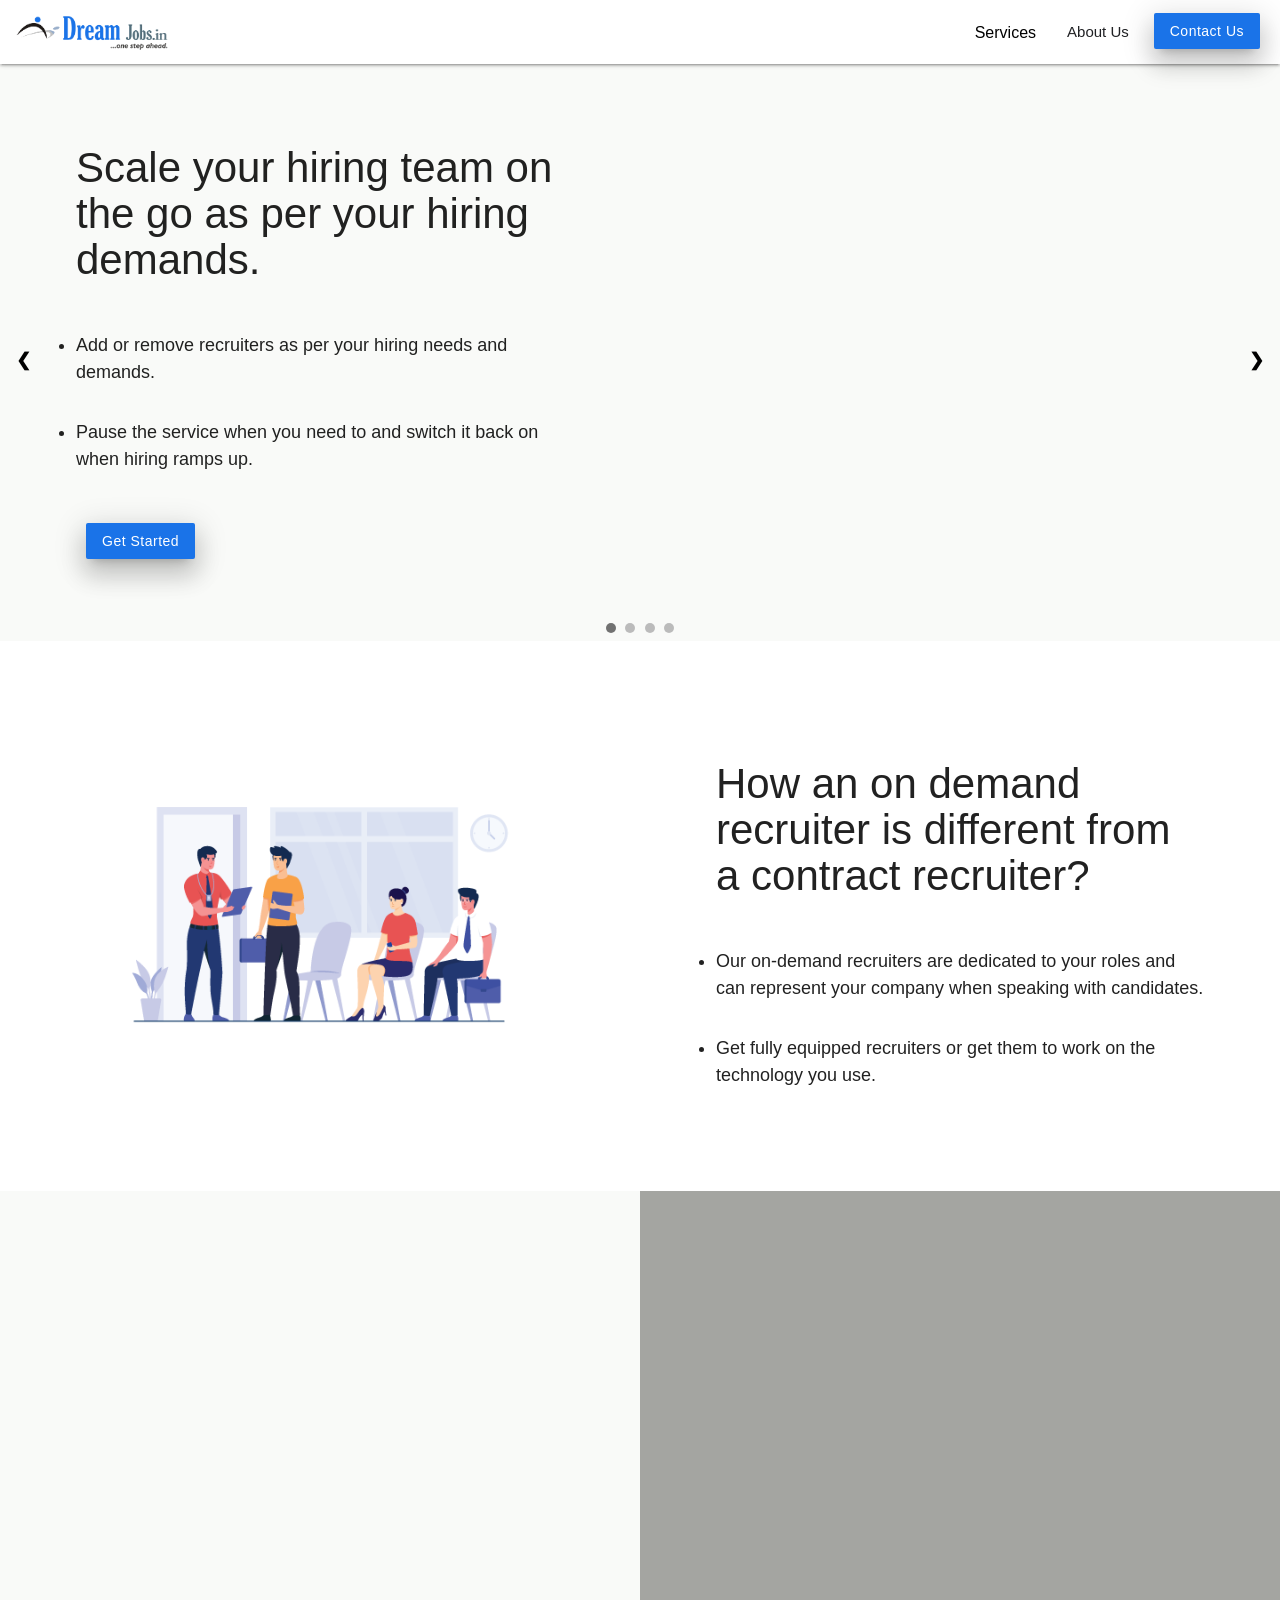
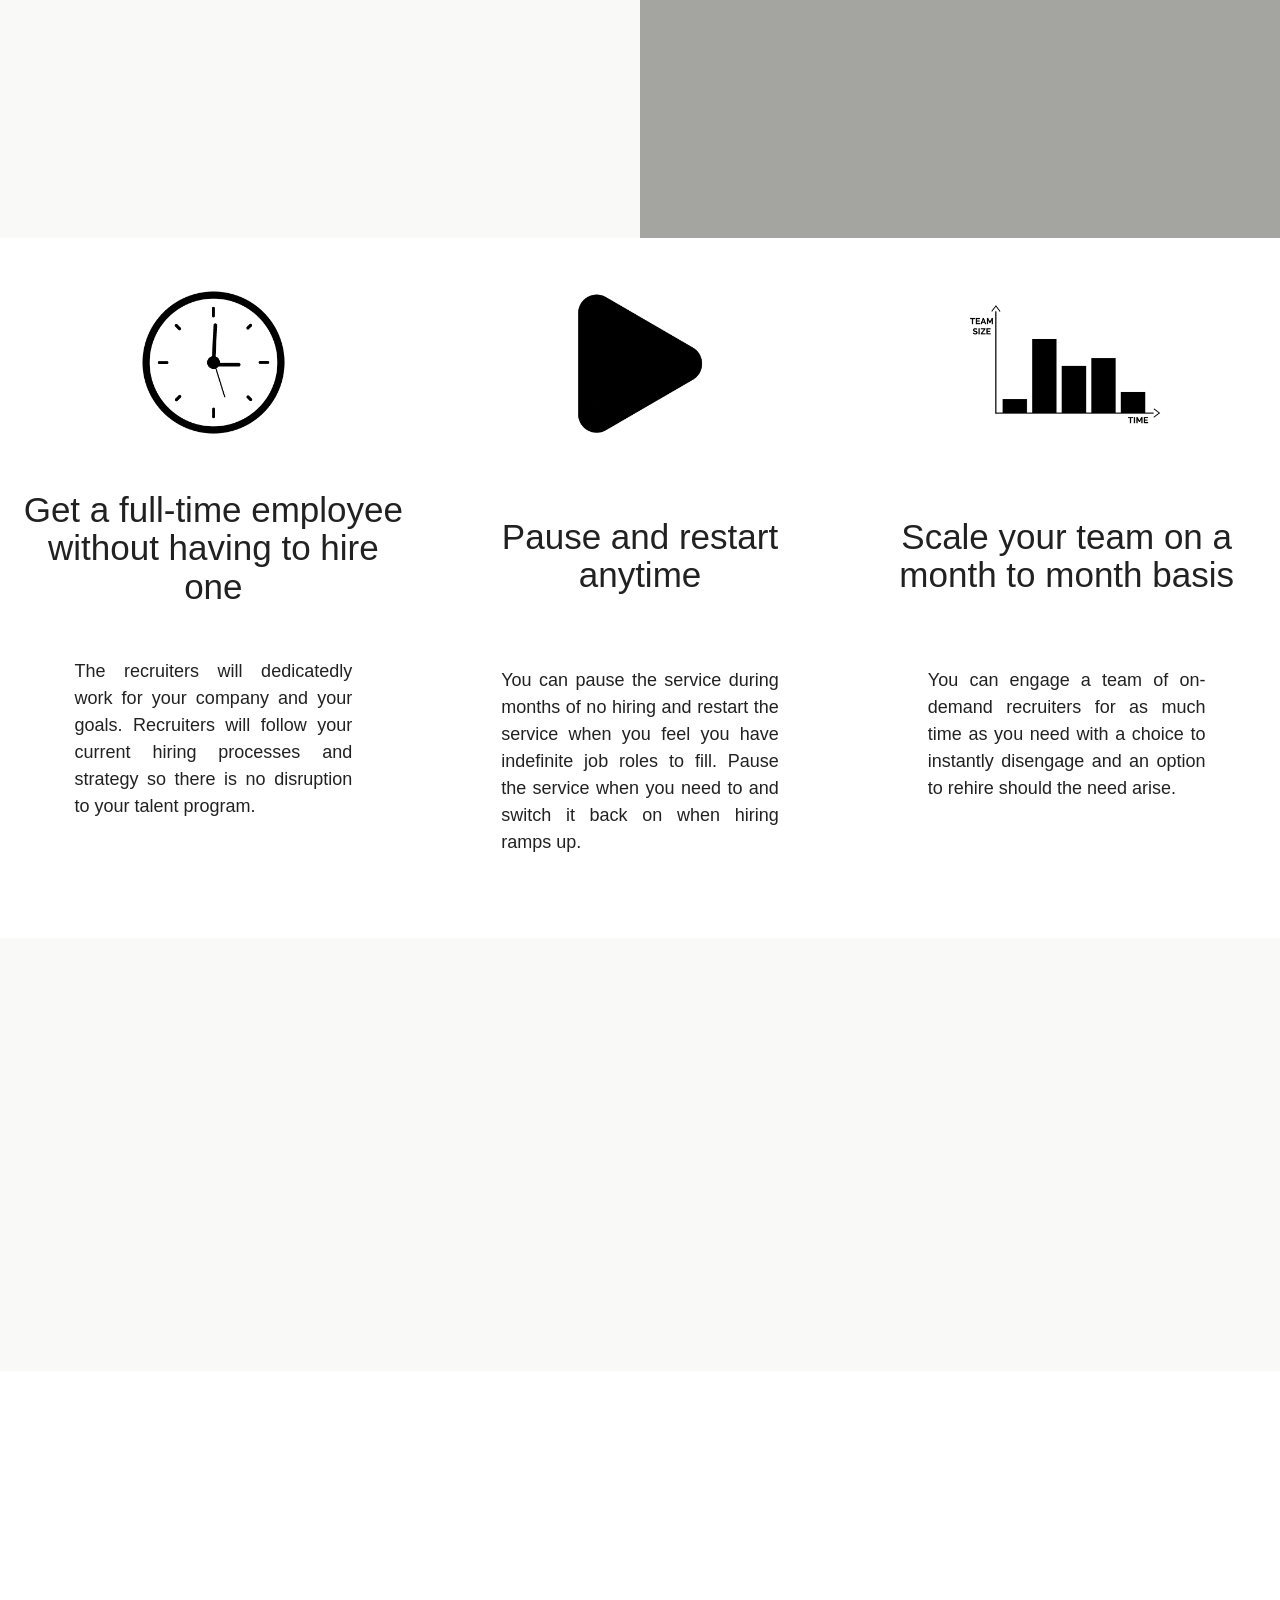
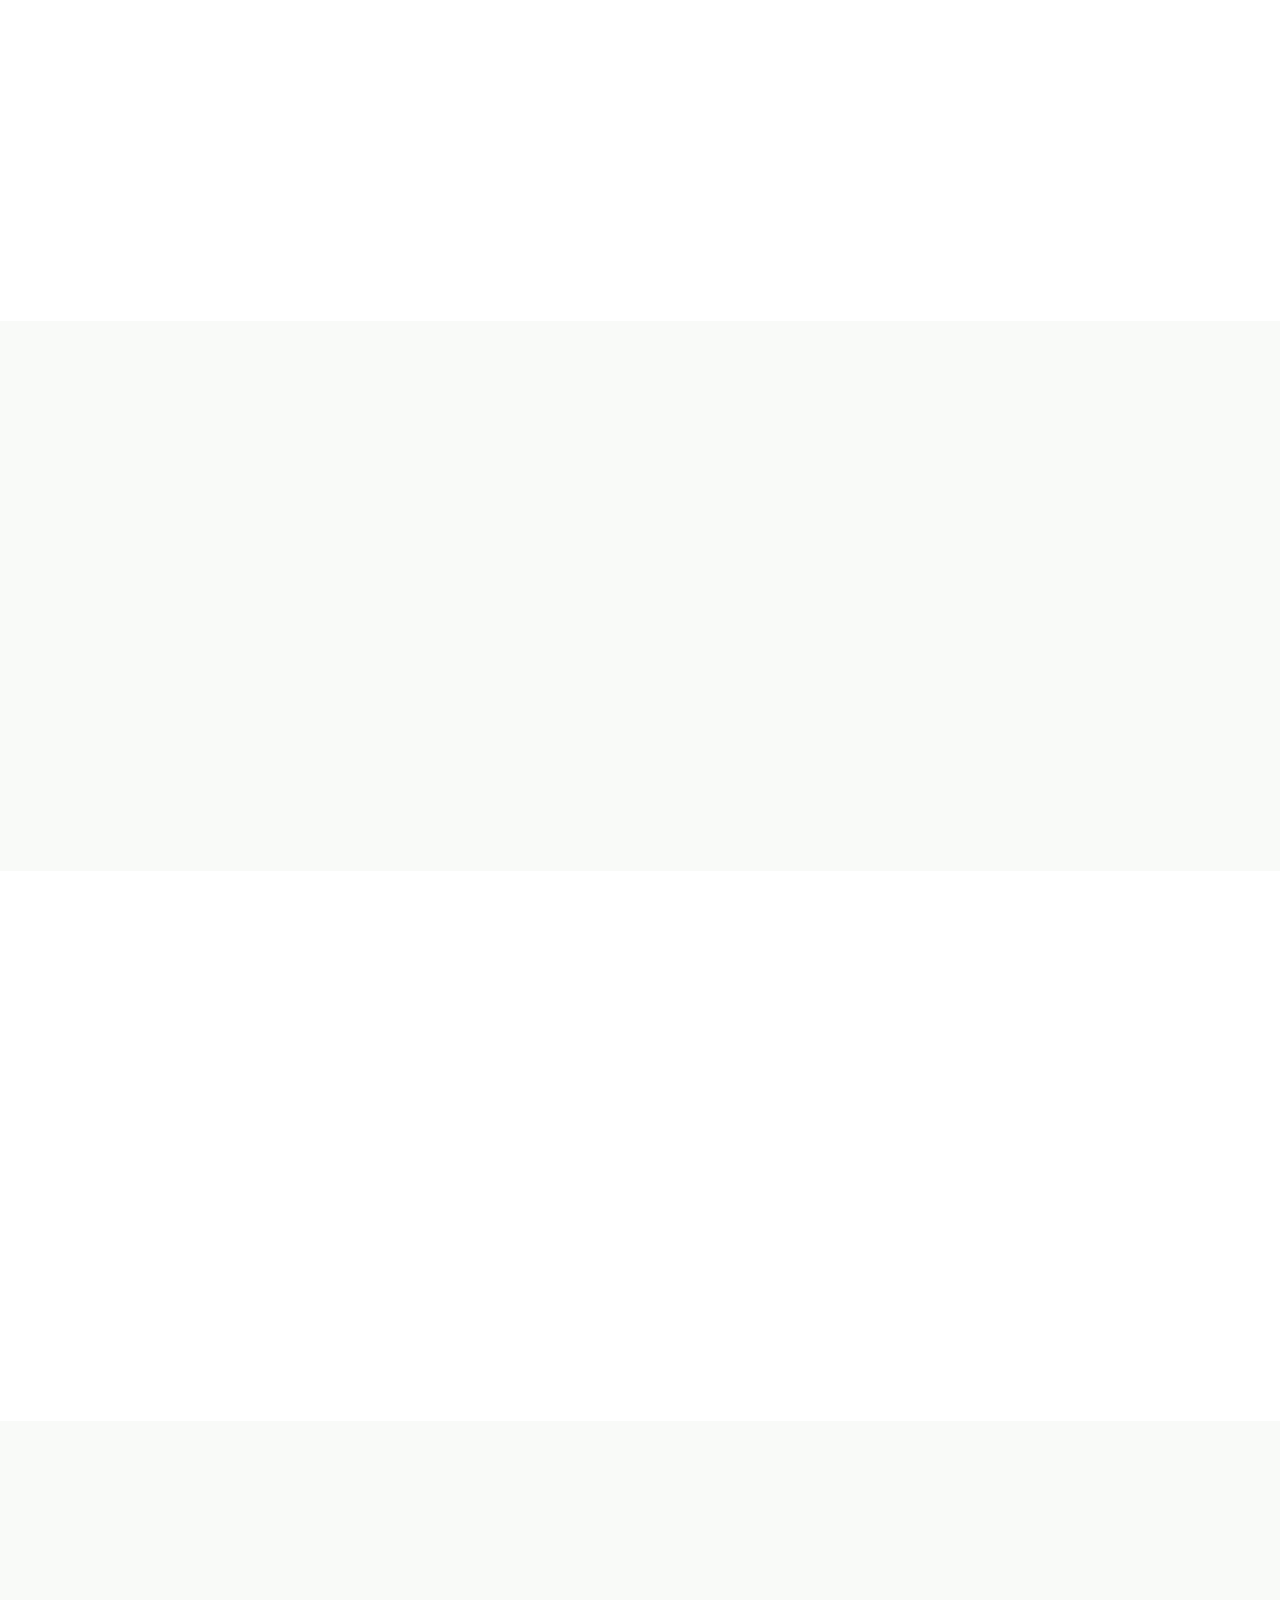
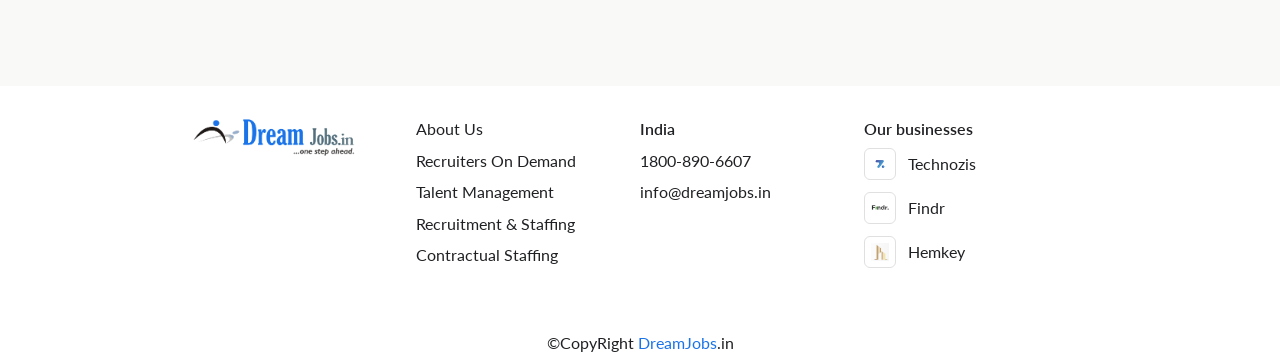
<file: index.html>
<!doctype html>
<html lang="en">
<head>
  <!--Let browser know website is optimized for mobile-->
  <meta name="viewport" content="width=device-width, initial-scale=1.0"/>	
  <meta charset="UTF-8">
  <link rel="shortcut icon" type="image/png" href="./images/dream_jobs_favicon.png">  
  <link rel="stylesheet" href="./css/materialize.min.css">
  <!-- <link rel="stylesheet" href="./css/main.css"> -->
  <!-- Compiled and minified JavaScript -->
  <script src="./js/materialize.min.js"></script>

  <link href="https://fonts.googleapis.com/icon?family=Material+Icons" rel="stylesheet">
  <link href="https://fonts.googleapis.com/css2?family=Lato&family=Noto+Sans+JP&family=Open+Sans&display=swap" rel="stylesheet">
 
  <script type="text/javascript" src="./js/typewriter.js"></script>
  <script type="text/javascript" src="./js/particles.min.js"></script>
  <script type="text/javascript" src="./js/jquery.min.js"></script>
  <link rel="stylesheet" href="./css/aos.css">
  <script src="./js/aos.js"></script>


           
  <title>DreamJobs.in</title>
</head>

<body>
<header> 
		  <nav class="header-fixed">
		    <div class="nav-wrapper white">
		      <a href="index.html" class="brand-logo-label">
<!--             <i class="material-icons" style="font-size: 40px;">how_to_reg</i>
            <span style="color: #1a73e8;">right</span>hyre -->
            <img src="./images/dream_jobs_logo.png" style="height: 40px;" alt="dream jobs.in brand logo">
          </a>
		      
          <a href="#" data-target="mobile-demo" class="sidenav-trigger">
		        <i class="material-icons" style="color:black;">menu</i>
          </a>
		      
          <div class="right" style="display: -webkit-inline-box!important;">
			      <ul class="hide-on-med-and-down">
                <div class="dropdown">
                  <button class="dropbtn" onmouseover="enableDropdown()">Services
                  </button>
                  <div class="dropdownContent" id="menu_drop_down">
                    <div class="menu menu--adsila">
                      <a class="menu__item" onclick="currentSlide(1)">
                        <span class="menu__item-name">Recruiters On Demand</span>
                        <span class="menu__item-label">Scale your hiring team on the go as per your hiring demands.</span>
                      </a>
                      <a class="menu__item" onclick="currentSlide(2)">
                        <span class="menu__item-name">Talent Management</span>
                        <span class="menu__item-label">Hire, manage, develop, and retain talented employees.</span>
                      </a>
                      <a class="menu__item" onclick="currentSlide(3)">
                        <span class="menu__item-name">Recruitment & Staffing</span>
                        <span class="menu__item-label">We find and hire the best talent for you.</span>
                      </a>
                      <a class="menu__item" onclick="currentSlide(4)">
                        <span class="menu__item-name">Contractual Staffing</span>
                        <span class="menu__item-label">Outsource the job or the whole project to our team.</span>
                      </a>
                    </div>
                  </div>
                </div> 
				        <li><a href="about-us.html" class="header-label">About Us</a></li>
			      </ul>
            <a class="btn waves-effect waves-light z-depth-4 white-text modal-trigger" style="background: #1a73e8!important; margin:5px 20px 10px 10px; text-transform: unset;" href="#contactmodal">Contact Us</a>
		  	  </div>
		    </div>
		  </nav>
		  <div class="sidenav" id="mobile-demo">
        <a href="index.html" class="brand-logo-label" style="margin-left: 1.5em; margin-top:20px;"><img src="./images/dream_jobs_logo.png" style="height: 40px;" alt="dream jobs.in brand logo">
			  <ul>
          <li style="right: 0; text-align: right; position: absolute; margin-top: -150px;"><a id="close-side-nav" class="sidenav-close">X</a></li>
			    <li>
            <a onclick="loadSection(1)">Recruiters On Demand
            </a>
          </li>
          <li>
            <a onclick="loadSection(2)">Talent Management Services
            </a>
          </li>
          <li>
            <a onclick="loadSection(3)">Recruitment & Staffing
            </a>
          </li>
          <li>
            <a onclick="loadSection(4)">Contractual Staffing
            </a>
          </li>
          <li>
            <a href="about-us.html">About Us
            </a>
          </li>
			  </ul>
      </div>
</header>      
<main>

<div class="content" style="padding-top:64px;">
  <div id="contactmodal" class="modal">
    <div class="modal-content center">
      <h5>Contact <span style="color: #1a73e8;">Dream</span><span style="color: #546e7a;">Jobs.in</span> at </h5>
      
      <h6>India</h6>
      <a href="tel:+9118008906607">1800-890-6607</a><br>
      <a href="mailto:info@dreamjobs.in">info@dreamjobs.in</a>
    </div>
    <div class="modal-footer">
      <a href="#!" class="modal-close waves-effect waves-green btn-flat">Close</a>
    </div>
  </div>
  <section class="wrapper on-demand-recruiter slideshow-container" data-section-name="on-demand-recruiter" style="background-color: #f9faf8;">
    <div class="slideshow-container">
      <div class="mySlides fade">
        <div class="flex center">
          <div class="col-50 col-50padding text-left">
            <div class="col-50text" data-aos="fade-up">
              <h2 id="headerContent" >Scale your hiring team on the go as per your hiring demands.</h2>
              <ul>
                <br>
                <li style="list-style-type: disc;">Add or remove recruiters as per your hiring needs and demands.</li>
                <br>
                <li style="list-style-type: disc;">Pause the service when you need to and switch it back on when hiring ramps up.</li>
              </ul>
              <br>
              <a class="btn waves-effect waves-light z-depth-4 white-text" style="background: #1a73e8!important; margin:5px 20px 10px 10px; text-transform: unset;" href="#">Get Started</a>                    
            </div>
          </div>
          <div class="col-50 image-right">
            <iframe width="90%" height="400" src="https://www.youtube.com/embed/LLxQobNR83E" frameborder="0" allow="accelerometer; autoplay; clipboard-write; encrypted-media; gyroscope; picture-in-picture" allowfullscreen></iframe>
          </div>
        </div>
      </div>
      
      <div class="mySlides fade">
        <div class="flex center">
          <div class="col-50 col-50padding text-left">
            <div class="col-50text" data-aos="fade-up">
              <h2 id="headerContent" >Talent Management strategies to propel business growth.</h2>
              <ul>
                <br>
                <li style="list-style-type: disc;">Reimagine your talent strategy- From hire to retire with our proven capabilities.</li>
                <br>
                <li style="list-style-type: disc;">We are not just a payroll company- Get tailored solutions and support for all your HR needs.</li>
              </ul>
              <br>
              <a class="btn waves-effect waves-light z-depth-4 white-text" style="background: #1a73e8!important; margin:5px 20px 10px 10px; text-transform: unset;" href="#">Get Started</a>                    
            </div>
          </div>
          <div class="col-50 image-right">
            <img data-aos="fade-up" style="height: auto; margin-left: auto;margin-right:auto;width: 100%;" src="./images/talent-management-top.png">
          </div>
        </div>
      </div>

      <div class="mySlides fade">
        <div class="flex center">
          <div class="col-50 col-50padding text-left">
            <div class="col-50text" data-aos="fade-up">
              <h2 id="headerContent" >We hire for any role, any skill at any time on your behalf.</h2>
              <ul>
                <br>
                <li style="list-style-type: disc;">Solve the hiring woes once and for all, across all job ranks, industries, roles and geographies.</li>
                <br>
                <li style="list-style-type: disc;">Comprehensive solutions to cover all the workforce needs of your business.</li>
              </ul>
              <br>
              <a class="btn waves-effect waves-light z-depth-4 white-text" style="background: #1a73e8!important; margin:5px 20px 10px 10px; text-transform: unset;" href="#">Get Started</a>                    
            </div>
          </div>
          <div class="col-50 image-right">
            <img data-aos="fade-up" style="height: auto; margin-left: auto;margin-right:auto;width: 75%;" src="./images/staffing.gif">
          </div>
        </div>
      </div>

      <div class="mySlides fade">
        <div class="flex center">
          <div class="col-50 col-50padding text-left">
            <div class="col-50text" data-aos="fade-up">
              <h2 id="headerContent" >On the go hiring as in when demand grows.</h2>
              <ul>
                <br>
                <li style="list-style-type: disc;">A one-stop solution to fill in the business growing demands– growing quickly, under-resourced, or has an urgent vacancy that needs to be filled.</li>
                <br>
                <li style="list-style-type: disc;">Hire a contractual workforce to fill in your business seasonal or part time demands.</li>
              </ul>
              <br>
              <a class="btn waves-effect waves-light z-depth-4 white-text" style="background: #1a73e8!important; margin:5px 20px 10px 10px; text-transform: unset;" href="#">Get Started</a>                    
            </div>
          </div>
          <div class="col-50 image-right">
            <!--       <img src="https://onepercentresume.com/wp-content/uploads/2020/08/resumedesign1.png"> -->
            <img data-aos="fade-up" style="height: auto; margin-left: auto;margin-right:auto;width: 100%;" src="./images/contractual_staff.png">
          </div>
        </div>
      </div>

      <a class="prev" onclick="plusSlides(-1)">&#10094;</a>
      <a class="next" onclick="plusSlides(1)">&#10095;</a>

      
      <div style="text-align:center">
        <span class="dot" onclick="currentSlide(1)"></span> 
        <span class="dot" onclick="currentSlide(2)"></span> 
        <span class="dot" onclick="currentSlide(3)"></span>
        <span class="dot" onclick="currentSlide(4)"></span> 
      </div>
    
    </div>
  </section>

  <div class="slidesContent">
    
    <section class="wrapper what-is-on-demand-recruiter" data-section-name="what-is-on-demand-recruiter">
      <div class="flex center">
        <div class="col-50 image-left">
          <img data-aos="fade-up" 
          style="height: auto; margin-left: auto; margin-right: auto;width: 100%;" 
          src="./images/on-demand-vs-contract-recruiter.png">
        </div>
        <div class="col-50 col-50padding text-right">
          <div class="col-50text" data-aos="fade-up">
            <h2 id="headerContent" >How an on demand recruiter is different from a contract recruiter?</h2>
            <ul>
              <br>
              <li style="list-style-type: disc;">Our on-demand recruiters are dedicated to your roles and can represent your company when speaking with candidates.</li>
              <br>
              <li style="list-style-type: disc;">Get fully equipped recruiters or get them to work on the technology you use.</li>
            </ul>                
          </div>
        </div>
      </div>
    </section>

    <section class="wrapper on-demand-recruiter-features" data-section-name="what-is-on-demand-recruiter" style="background-color: #f9faf8;">
      <div class="flex-2">
        <div class="col-50" style="order:1;" data-aos="fade-up">
            <img src="./images/candidate-sourcing-and-engagement.png" style="height: auto; margin-left: auto;margin-right: auto;width: 100%;">
            <h2 id="headerContent" >Candidate Sourcing & Engagement</h2>
            <div>
              <div class="chip">&#10003; Placing job on job portals</div>
              <div class="chip">&#10003; Candidate sourcing</div>
              <div class="chip">&#10003; Initial candidate connect</div>
              <div class="chip">&#10003; Candidate experience management</div>
              <div class="chip">&#10003; Interview coordination</div>
            </div>
            <br><br>
        </div>
        <div class="col-50" style="order:2; background-color: #a4a5a1;">
          <div data-aos="fade-up">
              <img src="./images/assessment-selection.png" style="height: auto; margin-left: auto;margin-right:auto;width: 100%;">
              <h3 id="headerContent" >Assessment & Selection</h3><br>
              <div>
                  <div class="chip">&#10003; Shortlist quality candidates</div>
                  <div class="chip">&#10003; In-depth screening over phone calls</div>
                  <div class="chip">&#10003; Candidates assessment</div>
                  <div class="chip">&#10003; Interview support & management</div>
                  <div class="chip">&#10003; Or any other recruitment related tasks</div>
              </div>
              <br><br>
          </div>  
        </div>
      </div>
    </section>


    <section class="wrapper" style="background: #fff;">
      <div class="flex centerhalf" style="padding-top: 2%; padding-bottom: 5%;">
        <div class="col-33">
          <img src="./images/black_clock.gif" style="height: auto; margin-left: auto;margin-right: auto;width: 50%;">
          <!-- Moving clock -->
          <h3 class="col-33h3">Get a full-time employee without having to hire one</h3>
          <br>
          <p class="col-33p" style="padding-top: 7px;">The recruiters will dedicatedly work for your company and your goals. Recruiters will follow your current hiring processes and strategy so there is no disruption to your talent program.</p>
        </div>
        <div class="col-33">
          <img src="./images/play-pause-black.gif" style="height: auto; margin-left: auto;margin-right: auto;width: 50%;">
          <!-- Play pause change -->
          <br><br>
          <h3 class="col-33h3">Pause and restart anytime</h3>
          <br><br>
          <p class="col-33p">You can pause the service during months of no hiring and restart the service when you feel you have indefinite job roles to fill. Pause the service when you need to and switch it back on when hiring ramps up.</p>
        </div>
        <div class="col-33">
          <img src="./images/growth_graph.gif" style="height: auto; margin-left: auto;margin-right: auto;width: 50%;">
          <!-- X axis months, Y axis team size graph changing team size -->
          <br><br>
          <h3 class="col-33h3">Scale your team on a month to month basis</h3>
          <br><br>
          <p class="col-33p">You can engage a team of on-demand recruiters for as much time as you need with a choice to instantly disengage and an option to rehire should the need arise.</p>
        </div>
      </div>
    </section>

    <section class="wrapper recruitment-tools-we-use" style="background-color: #f9faf8;" data-section-name="what-is-on-demand-recruiter">
      <div class="center" style="padding-top: 2%; padding-bottom: 5%;" data-aos="fade-up">     
          <div style="text-align: center; padding-left: 15%; padding-right: 15%">
            <h2 id="headerContent" >Our on-demand recruiter already comes equipped with all the recruitment tools</h2>
            <p style="text-align: justify;">Our service is integrated with popular recruitment tools like an Applicant tracking system, LinkedIn, Glassdoor.com, Seek.com, CareerBuilder.com, and Naukri.com with our personal database of 1.5 Million+ candidates working across industries.</p>                    
          </div>
<!--           <img src="./images/tools_we_use.png"> -->
          <div class="flex-2 centerhalf" style="text-align: center; padding-left: 15%; padding-right: 15%">
            <div class="col-20">
              <img src="./images/linkedin_bw.png" style="height: auto; margin-left: auto;margin-right: auto;width: 100%;">
            </div>
            <div class="col-20">
              <img src="./images/glassdoor_bw.png" style="height: auto; margin-left: auto;margin-right: auto;width: 100%;">
            </div>
            <div class="col-20">
              <img src="./images/seek_bw.png" style="height: auto; margin-left: auto;margin-right: auto;width: 100%;">
            </div>
            <div class="col-20">
              <img src="./images/careerbuilder_bw.png" style="height: auto; margin-left: auto;margin-right: auto;width: 100%;">
            </div>                    
            <div class="col-20">
              <img src="./images/naukri_bw.png" style="height: auto; margin-left: auto;margin-right: auto;width: 100%;">
            </div>                    
          </div>

      </div>
    </section>

    <section class="wrapper what-is-on-demand-recruiter" data-section-name="save-money-with-on-demand-recruiter">
      <div class="flex center">
        <!-- Zero icon -->
        <div class="col-50 image-left">
          <img data-aos="fade-up" style="height: auto; margin-left: auto;margin-right:auto;width: 100%;" src="./images/save_time_and_money.png">
        </div>
        <div class="col-50 col-50padding text-right">
          <div class="col-50text" data-aos="fade-up">
            <h2 id="headerContent" >Optimize cost with our experienced recruiters</h2>
            <ul>
              <br>
              <li style="list-style-type: disc;">Zero incentives, appraisals, and training costs.</li>
              <br>
              <li style="list-style-type: disc;">Only Fixed monthly charges as per demand.</li>
              <br>
              <li style="list-style-type: disc;">Absolutely zero hidden cost.</li>
            </ul>                
          </div>
        </div>
      </div>
    </section>

    <section class="wrapper flexible-on-demand-recruiter-plans" data-section-name="why-get-on-demand-recruiter" style="background-color: #f9faf8;">
      <div class="flex center">
        <div class="col-50 col-50padding text-left">
          <div class="col-50text" data-aos="fade-up">
            <h2 id="headerContent" >Flexible plans according to your needs</h2>
            <ul>
              <br>
              <li style="list-style-type: disc;">No long term commitments.</li>
              <br>
              <li style="list-style-type: disc;">A flexible monthly plan to add our team of domain-experts to your team when you need.</li>
              <br>
              <li style="list-style-type: disc;">You can pause, stop, and restart the service according to your hiring needs.</li>
            </ul>                   
          </div>
        </div>
        <div class="col-50 image-right">
          <img data-aos="fade-up" style="height: auto; margin-left: auto;margin-right:auto;width: 100%;" src="./images/on-demand-recruiter-flexible-plans.png">
        </div>
      </div>
    </section>

    <section class="wrapper what-is-on-demand-recruiter" data-section-name="save-money-with-on-demand-recruiter">
      <div class="flex center">
        <div class="col-50 image-left">
          <img data-aos="fade-up" style="height: auto; margin-left: auto;margin-right:auto;width: 100%;" src="./images/on-demand-recruiter-faster-and-effective.png">
        </div>
        <div class="col-50 col-50padding text-right">
          <div class="col-50text" data-aos="fade-up">
            <h2 id="headerContent" >Faster & effective way to hire</h2>
            <ul>
              <br>
              <li style="list-style-type: disc;">Specialized recruiters help connect you with the talent force faster.</li>
              <br>
              <li style="list-style-type: disc;">Our personal database of 1.5 Million+ candidates working across industries makes the connection faster.</li>
              <br>
              <li style="list-style-type: disc;">A turnaround time for sourcing profiles is as little as eight hours.</li>
            </ul>                
          </div>
        </div>
      </div>
    </section>

    <section class="wrapper on-demand-recruiter-advise" style="background-color: #f9faf8;" data-section-name="on-demand-recruiter-advise">
      <div class="center" style="padding-top: 2%; padding-bottom: 5%;" data-aos="zoom-in">     
          <div style="text-align: center; padding-left: 15%; padding-right: 15%">
            <h2 id="headerContent" >Get the right advice.</h2>
            <p style="text-align: justify;">We can advise you on upgrading your current recruitment processes, optimizing your recruitment resources, leveraging the right tools for looking out for talent, and how to strengthen your talent pipeline.</p>                    
          </div>
      </div>
    </section>

  </div>



  <div class="slidesContent">
    <section class="wrapper" style="background: #fff;">
      <div class="centerhalf" style="text-align:center;" data-aos="zoom-in">
        <h2 id="headerContent" >Our Talent Management Services.</h2>
        <div class="flex-2 centerhalf">
          <div class="talent-management-services">HR Strategy</div>
          <div class="talent-management-services">HR Policies</div>
          <div class="talent-management-services">Talent Acquisition</div>
          <div class="talent-management-services">Compensation & Benefits</div>
          <div class="talent-management-services">Rewards & Recognition</div>
          <div class="talent-management-services">Learning & Development</div>
          <div class="talent-management-services">Performance Management</div>
          <div class="talent-management-services">HR Outsourcing</div>
          <div class="talent-management-services">HR Transformation</div>
          <div class="talent-management-services">HR Digitalization</div>
        </div>
      </div>
   </section>       
    <section class="wrapper what-is-talent-management" data-section-name="what-is-on-demand-recruiter" style="background-color: #f9faf8;">
      <div class="flex center">
        <div class="col-50 image-left">
          <img data-aos="fade-up" style="height: auto; margin-left: auto;margin-right:auto;width: 100%;" src="./images/reimagine-work.png">
        </div>
        <div class="col-50 col-50padding text-right" style="order:1;">
          <div class="col-50text" data-aos="fade-up">
            <h2 id="headerContent" >Reimagining the new future of your HR.</h2>
            <ul>
              <br>
              <li style="list-style-type: disc;">We redesign your HR processes and policies– everything you would want to become a Great Place to Work.</li>
              <br>
              <li style="list-style-type: disc;">Our mission is to become a pioneer and trusted advisory partner by providing high-quality talent management solutions and a strategy that inspires growth.</li>
            </ul>                    
          </div>
        </div>
      </div>
    </section>

    <section class="wrapper" style="background-color: #fff;">
      <div class="flex-2 centerhalf" style="padding-top: 2%; padding-bottom: 5%;" data-aos="zoom-in">
        <div class="col-33">
          <img src="./images/hr-accelerator.png" style="height: auto; margin-left: auto;margin-right: auto;width: 50%;">
          <h3 class="col-33h3">HR Accelerator</h3>
          <br>
          <p class="col-33p" >As a small-size business or a startup owner, you may find yourself putting off HR tasks – even though you know they’re incredibly important. We will guide you at each step of managing and leading your HR process to full potential.</p>
        </div>
        <div class="col-33">
          <img src="./images/hr-consulting.png" style="height: auto; margin-left: auto;margin-right: auto;width: 50%;">
          <br>
          <h3 class="col-33h3">HR Consulting</h3>
          <br>
          <p class="col-33p">Our seasoned experts can consult you on designing the right HR strategy and processes in line with the best practices. Our specialists can assist and train your HR team to streamline their existing processes.</p>
        </div>
        <div class="col-33">
          <img src="./images/digital-transformation.png" style="height: auto; margin-left: auto;margin-right: auto;width: 50%;">
          <br>
          <h3 class="col-33h3">Digital Transformation</h3>
          <br>
          <p class="col-33p">Ditch the traditional and ineffective HR practices. Automate your HR practices, and  get people to work on smarter and useful tasks that matter– we’ll automate your HR department by following the highest security protocols.</p>
        </div>
      </div>
    </section>

    <section class="wrapper on-demand-recruiter-advise" data-section-name="on-demand-recruiter-advise" style="background-color: #f9faf8;">
      <div class="center" style="padding-top: 2%; padding-bottom: 5%;" data-aos="zoom-in">     
          <div style="text-align: center; padding-left: 15%; padding-right: 15%">
            <h2 id="headerContent" >Fast track your HR Transformation.</h2>
            <p style="text-align: justify;">We combine the industry's leading data and insights with our unparalleled capabilities to offer solutions that deliver next level transformation. Get in touch with us to accelerate your journey to HR transformation.</p>                    
          </div>
          
      </div>
    </section>

    <section class="wrapper why-get-talent-management-services" data-section-name="why-get-on-demand-recruiter" style="background-color: #fff;">
      <div class="flex center">
        <div class="col-50 col-50padding text-left">
          <div class="col-50text" data-aos="fade-up">
            <h2 id="headerContent" >Optimize cost and time.</h2>
            <ul>
              <br>
              <li style="list-style-type: disc;">Save your time and money on inefficient process and ineffective resources.</li>
              <br>
              <li style="list-style-type: disc;">Reduced administrative burden and liabilities to lead your HR process. Let experts take the lead and make your job easy.</li>
            </ul>
          </div>
        </div>
        <div class="col-50 image-right">
          <img data-aos="fade-up" style="height: auto; margin-left: auto;margin-right:auto;width: 100%;" src="./images/talent-management-save-time-and-money.png">
        </div>
      </div>
    </section>
    <section class="wrapper why-get-talent-management-services" data-section-name="why-get-on-demand-recruiter" style="background-color: #f9faf8;">
      <div class="flex center">
        <div class="col-50 image-left">
          <img data-aos="fade-up" style="height: auto; margin-left: auto;margin-right:auto;width: 80%;" src="./images/business-growth.png">
        </div>
        <div class="col-50 col-50padding text-right">
          <div class="col-50text" data-aos="fade-up">
            <h2 id="headerContent" >What to expect</h2>
            <ul>
              <br>
              <li style="list-style-type: disc;">Design a talent strategy that propels your business strategy and supports your vision and mission.</li>
              <br>
              <li style="list-style-type: disc;">Tailored solutions that will deliver the highest returns and analyze the needs of your future workforce management.</li>
              <br>
              <li style="list-style-type: disc;">We go beyond strategizing and act as the bridge between your strategy and its execution—drop off the worries of handling tedious tasks and let experts manage your end-to-end talent management activities.</li>
              <br>
              <li style="list-style-type: disc;">A relentless focus on outcomes instead of processes.</li>
            </ul>
          </div>
        </div>
      </div>
    </section>
        <section class="wrapper on-demand-recruiter-advise" style="background-color: #fff;" data-section-name="on-demand-recruiter-advise">
      <div class="center" style="padding-top: 2%; padding-bottom: 5%;" data-aos="zoom-in">     
          <div style="text-align: center; padding-left: 15%; padding-right: 15%">
            <h2 id="headerContent" >Get the right advice.</h2>
            <p style="text-align: justify;">We can advise you on everything – right from upgrading your current recruitment processes, optimizing your recruitment resources, leveraging the right tools for looking out for talent, and how to strengthen your talent pipeline.</p>                    
          </div>
      </div>
    </section>    
  </div>  

  <div class="slidesContent">

    <section class="wrapper" style="background: #fff;">

      <div style="padding-top: 2%; padding-bottom: 3%;">
          <div style="text-align: center; padding-left: 15%; padding-right: 15%">
            <h2 id="headerContent" >How can we get your next hire?</h2>
          </div>
          <div class="flex-2 centerhalf">
            <div class="col-20">
              <img src="./images/staffing-requirement-notes.png" style="height: auto; margin-left: auto;margin-right: auto;width: 100%;">
              <br>
              <p class="col-20p">1. Share your requirements - job role, skills, and preferred candidate profile.</p>
            </div>
            <div class="col-20">
              <img src="./images/candidates_database.png" style="height: auto; margin-left: auto;margin-right: auto;width: 100%;">
              <br>
              <p class="col-20p">2. Our experts will source some great candidate profiles utilizing our database of 1.5 Million+ along with cutting edge recruitment tools.</p>
            </div>
            <div class="col-20">
              <img src="./images/unparalled_expertise.png" style="height: auto; margin-left: auto;margin-right: auto;width: 100%;">
              <br>
              <p class="col-20p">3. Our recruitment tools and unparalleled expertise will screen through each application to offer you, quality candidates.</p>
            </div>
            <div class="col-20">
              <img src="./images/interview_scheduling.png" style="height: auto; margin-left: auto;margin-right: auto;width: 100%;">
              <br>
              <p class="col-20p">4. Liked the candidates? Let us know your preferred day and time to set up the interview process. Don’t worry, we will make sure the process is seamless and experiential.</p>
            </div>                    
            <div class="col-20">
              <img src="./images/extended_support.png" style="height: auto; margin-left: auto;margin-right: auto;width: 100%;">
              <br>
              <p class="col-20p">5. Our service doesn’t stop here- We will extend our support beyond hiring and ensure that the candidate is onboarded with your organization.</p>
            </div>                    
          </div>
      </div>
    </section>


    <section class="wrapper what-role-recruitment-agency-play" data-section-name="what-is-on-demand-recruiter" style="background-color: #f9faf8;">
      <div class="flex center">
        <div class="col-50 image-left">
          <img data-aos="fade-up" style="height: auto; margin-left: auto;margin-right:auto;width: 100%;" src="./images/choose_right_candidate.png">
        </div>
        <div class="col-50 col-50padding text-right">
          <div class="col-50text" data-aos="fade-up">
            <h2 id="headerContent" >Tap into the right candidate pool.</h2>
            <ul>
              <br>
              <li style="list-style-type: disc;">We have been serving businesses like yours since 2006. We know the candidates market in & out.</li>
              <br>
              <li style="list-style-type: disc;">With our market expertise, we know where and how to reach the ideal candidates — even the hard-to-find, passive and selective ones.</li>
            </ul>                                
          </div>
        </div>
      </div>
    </section>

    <section class="wrapper why-do-recruitment-with-us" data-section-name="why-get-on-demand-recruiter">
      <div class="flex center">
        <div class="col-50 col-50padding text-left">
          <div class="col-50text" data-aos="fade-up">
            <h2 id="headerContent" >A hassle-free journey to hiring.</h2>
            <ul>
              <br>
              <li style="list-style-type: disc;">We will take the full-ownership– From the initial briefing to the offer and onboarding, saving your company's valuable time and money.</li>
              <br>
              <li style="list-style-type: disc;">We partner with you to thoroughly understand your business and the traits of the perfect candidate.</li>
            </ul>                     
          </div>
        </div>
        <div class="col-50 image-right">
          <img data-aos="fade-up" style="height: auto; margin-left: auto;margin-right:auto;width: 100%;" src="./images/hiring_process.png">
        </div>
      </div>
    </section>
    <section class="wrapper why-do-recruitment-with-us" data-section-name="why-get-on-demand-recruiter" style="background-color: #f9faf8;">
      <div class="flex center">
        <div class="col-50 image-left">
          <img data-aos="fade-up" style="height: auto; margin-left: auto;margin-right:auto;width: 100%;" src="./images/save_money.png">
        </div>
        <div class="col-50 col-50padding text-right">
          <div class="col-50text" data-aos="fade-up">
            <h2 id="headerContent" >Don’t let a wrong hire make a hole in your pockets.</h2>
            <ul>
              <br>
              <li style="list-style-type: disc;">Avoid making wrong hiring decisions and trust only the experts.</li>
              <br>
              <li style="list-style-type: disc;">You can take advantage of our experience to filter out the wrong match right from the start.</li>
            </ul>                     
          </div>
        </div>
      </div>
    </section>
    <section class="wrapper on-demand-recruiter-advise" data-section-name="on-demand-recruiter-advise">
      <div class="center" style="padding-top: 2%; padding-bottom: 5%;" data-aos="zoom-in">     
          <div style="text-align: center; padding-left: 15%; padding-right: 15%">
            <h2 id="headerContent" >Get the right advice.</h2>
            <p style="text-align: justify;">We can advise you on everything– right from upgrading your current recruitment processes, optimizing your recruitment resources, leveraging the right tools for looking out for talent, and how to strengthen your talent pipeline.</p>                    
          </div>
          
      </div>
    </section>
  </div>

  <div class="slidesContent">
    <section class="wrapper what-is-contract-recruitment" data-section-name="what-is-on-demand-recruiter">
      <div class="flex center">
        <div class="col-50 image-left">
          <img data-aos="fade-up" style="height: auto; margin-left: auto;margin-right:auto;width: 100%;" src="./images/awesome_hiring_experience.png">
        </div>
        <div class="col-50 col-50padding text-right">
          <div class="col-50text" data-aos="fade-up">
            <h2 id="headerContent" >Decoding supreme hiring experience with us.</h2>
            <ul>
              <br>
              <li style="list-style-type: disc;"><b>Putting your business at the center of what we do:</b> Understanding must-haves, nice-to-haves, company's culture, team dynamics, and what it takes to thrive in the role.</li>
              <br>
              <li style="list-style-type: disc;"><b>Get the job done in a hassle-free manner:</b> We will provide you with the best available talent for your job as per your skills and business demands. Retain them until the job completion or engage them as long as you want.</li>
              <br>
              <li style="list-style-type: disc;"><b>Putting up a great candidate experience:</b> We will go the extra mile to offer candidates an insider's view of the company's culture, values, mission, and overall work-life that will give them a true sense of what the future may hold for them with your company.</li>
            </ul>                
          </div>
        </div>
      </div>
    </section>

    <section class="wrapper why-get-on-demand-recruiter" data-section-name="why-get-on-demand-recruiter" style="background-color: #f9faf8;">
      <div class="flex center">
        <div class="col-50 col-50padding text-left">
          <div class="col-50text" data-aos="fade-up">
            <h2 id="headerContent">Flexibility: The new world of work</h2>
            <ul>
              <br>
              <li style="list-style-type: disc;">Control your variable workforce needs seamlessly and cost-effectively.</li>
              <br>
              <li style="list-style-type: disc;">Immediate access to experienced professionals to fill in for absences, complete projects, or lend some much-needed specialized expertise.</li>
              <br>
              <li style="list-style-type: disc;">Productivity from day one.</li>
            </ul>                    
          </div>
        </div>
        <div class="col-50 image-right">
          <img data-aos="fade-up" style="height: auto; margin-left: auto;margin-right:auto;width: 100%;" src="./images/flexible_workforce.png">
        </div>
      </div>
    </section>

    <section class="wrapper what-is-contract-recruitment" data-section-name="what-is-on-demand-recruiter">
      <div class="flex center">
        <div class="col-50 image-left">
          <img data-aos="fade-up" style="height: auto; margin-left: auto;margin-right:auto;width: 100%;" src="./images/save_time_and_money.png">
        </div>
        <div class="col-50 col-50padding text-right">
          <div class="col-50text" data-aos="fade-up">
            <h2 id="headerContent" >Optimize cost and time with our contractual staffing.</h2>
            <ul>
              <br>
              <li style="list-style-type: disc;">Save your time and money on incentives, appraisals, and training costs.</li>
              <br>
              <li style="list-style-type: disc;">Reduced administrative burden and liabilities associated with permanent staffing.</li>
            </ul>                
          </div>
        </div>
      </div>
    </section>

    <section class="wrapper why-get-on-demand-recruiter" data-section-name="why-get-on-demand-recruiter" style="background-color: #f9faf8;">
      <div class="flex center">
        <div class="col-50 col-50padding text-left">
          <div class="col-50text" data-aos="fade-up">
            <h2 id="headerContent" >A predictable choice for your unpredictable growth</h2>
            <ul>
              <br>
              <li style="list-style-type: disc;">Stay productive during these times of unexpected growth by making it possible to hire quickly.</li>
              <br>
              <li style="list-style-type: disc;">A turnaround time for sourcing profiles is around 8 hours.</li>
            </ul>                    
          </div>
        </div>
        <div class="col-50 image-right">
          <img data-aos="fade-up" style="height: auto; margin-left: auto;margin-right:auto;width: 100%;" src="./images/productive_working.png">
        </div>
      </div>
    </section>

    <section class="wrapper on-demand-recruiter-advise" data-section-name="on-demand-recruiter-advise">
      <div class="center" style="padding-top: 2%; padding-bottom: 5%;" data-aos="zoom-in">     
          <div style="text-align: center; padding-left: 15%; padding-right: 15%">
            <h2 id="headerContent" >Get the right advice.</h2>
            <p style="text-align: justify;">Not sure about your hiring requirements? We can advise you on every recruitment-related matter, for example, giving you direction identifying and acknowledging your hiring requirements. To help you identify the right staffing service and enable you to select the right talent–We are 100% committed to your business needs and growth.</p>                    
          </div>
          
      </div>
    </section>

  </div>

</div>        

</main>
<footer>
  <div class="container" style="max-width: 95%;">
  <div class="row footer-flex">

    <!-- Logo -->
    <div class="footer-block">
      <a href="index.html">
        <img src="./images/dream_jobs_logo.png" alt="Dream Jobs Logo" style="width:170px;">
      </a>
    </div>

    
    <div class="footer-block">
      <ul>
        
        <li><a href="about-us.html">About Us</a></li>
        
        <li><a href="index.html?slide=1" class="header-label">Recruiters On Demand</a></li>
        <li><a href="index.html?slide=2" class="header-label">Talent Management</a></li>
        <li><a href="index.html?slide=3" class="header-label">Recruitment & Staffing</a></li>
        <li><a href="index.html?slide=4" class="header-label">Contractual Staffing</a></li>
      </ul>
    </div>

    <!-- India -->
    <div class="footer-block">
      <ul>
        <li><b>India</b></li>
        <li><a href="tel:+9118008906607">1800-890-6607</a></li>
        <li><a href="mailto:info@dreamjobs.in">info@dreamjobs.in</a></li>
        
      </ul>
    </div>

    <!-- Companies (RIGHT SIDE CLEAN) -->
    <div class="footer-block">
      <ul>
        <li><b>Our businesses</b></li>
        <li class="company">
  <a href="https://technozis.com" target="_blank">
    <img src="./images/technozis_logo.png" alt="Technozis Logo">
    <span>Technozis</span>
  </a>
</li>

<li class="company">
  <a href="https://findr.ae/" target="_blank">
    <img src="./images/findr_logo.jpeg" alt="Findr Logo">
    <span>Findr</span>
  </a>
</li>

        <li class="company">
  <a href="https://www.hemkey.com/" target="_blank">
    <img src="./images/hemkey-icon-logo.png" alt="Hemkey Logo">
    <span>Hemkey</span>
  </a>
</li>

      </ul>
    </div>

  </div>
</div>

      <!-- Spacer (IMPORTANT for symmetry) -->
      <div class="col l2 hide-on-small-only"></div>

    </div>
  </div>

  <div class="footer-copyright">
    <div class="container center-align">
      ©CopyRight <span style="color:#1a73e8;">DreamJobs</span>.in
    </div>
  </div>
</footer>  
<script>


    function getParameterByName(name, url) {
        if (!url) url = window.location.href;
        name = name.replace(/[\[\]]/g, '\\$&');
        var regex = new RegExp('[?&]' + name + '(=([^&#]*)|&|#|$)'),
            results = regex.exec(url);
        if (!results) return null;
        if (!results[2]) return '';
        return decodeURIComponent(results[2].replace(/\+/g, ' '));
    }

    var slideIndex = 1;
    showSlides(slideIndex);

    var slideNumber = getParameterByName('slide');
    
    if(slideNumber == 2){
      currentSlide(2);
    }else if(slideNumber == 3){
      currentSlide(3);
    }else if(slideNumber == 4){
      currentSlide(4);
    }else{
      currentSlide(1);
    }

    function plusSlides(n) {
      showSlides(slideIndex += n);
    }

    function currentSlide(n) {
      document.getElementById("menu_drop_down").style.display = "none";
      showSlides(slideIndex = n);
    }

    function enableDropdown(){
      document.getElementById("menu_drop_down").style.display = "";
    }

    function showSlides(n) {
      var i;
      var slides = document.getElementsByClassName("mySlides");
      var slidesContent = document.getElementsByClassName("slidesContent");
      var dots = document.getElementsByClassName("dot");
      if (n > slides.length) {slideIndex = 1}    
      if (n < 1) {slideIndex = slides.length}
      for (i = 0; i < slides.length; i++) {
          slides[i].style.display = "none";
          slidesContent[i].style.display = "none"; 
      }
      for (i = 0; i < dots.length; i++) {
          dots[i].className = dots[i].className.replace(" active", "");
      }
      slides[slideIndex-1].style.display = "block";
      slidesContent[slideIndex-1].style.display = "block";
      dots[slideIndex-1].className += " active";
    }

    var sidenavInstance = null;


	document.addEventListener('DOMContentLoaded', function() {
	    var sidenavElement = document.querySelectorAll('.sidenav');
	    sidenavInstance = M.Sidenav.init(sidenavElement, {});
      var modalElement = document.querySelectorAll('.modal');
      var modalInstance = M.Modal.init(modalElement, {});


      AOS.init({
        duration: 1200,
        anchorPlacement: 'center-center',
        mirror: true
      });

  });

  function loadSection(n){
    currentSlide(n);
    document.getElementById('close-side-nav').click();
  }


</script>
</body>
</html>
<style type="text/css">

.talent-management-services{
    border: 3px solid black;
    border-radius: 4px;
    display: inline-block;
    padding: 20px 30px;
    font-size: 20px;
    font-weight: 400;
    margin: 10px; 
}

.mySlides {display: none}
img {vertical-align: middle;}


.slideshow-container {
  margin: auto;
}

.prev, .next {
  z-index: 1;
  cursor: pointer;
  position: absolute;
  top: 50%;
  width: auto;
  padding: 16px;
  margin-top: -22px;
  color: black;
  font-weight: bold;
  font-size: 18px;
  transition: 0.6s ease;
  user-select: none;
}

.next {
  right: 0;
}

.dot {
  cursor: pointer;
  height: 10px;
  width: 10px;
  margin: 0 2px;
  background-color: #bbb;
  border-radius: 50%;
  display: inline-block;
  transition: background-color 0.6s ease;
}

.active, .dot:hover {
  background-color: #717171;
}
footer {
  font-family: 'Lato', 'Noto Sans JP', 'Open Sans', sans-serif;
  font-size: 16px;
  line-height: 1.6;
  color: #202124;
}

footer ul {
  padding: 0;
  margin: 0;
}

footer li {
  list-style: none;
  margin-bottom: 8px;
  font-weight: 400;
}

footer b {
  font-weight: 600;
  font-size: 16px;
}

footer a {
  color: #202124;
  text-decoration: none;
}

footer a:hover {
  color: #1a73e8;
}
.footer-flex {
  display: flex;
  justify-content: space-between;
  align-items: flex-start;
  gap: 40px;
  padding: 30px 0;
  flex-wrap: wrap;
}

.footer-block {
  min-width: 180px;
}

.footer-block ul {
  padding: 0;
  margin: 0;
}

.footer-block li {
  list-style: none;
  margin-bottom: 6px;
}

.company a {
  display: flex;
  align-items: center;
  font-family: inherit;
  gap: 10px;
}

.company img {
  width: 32px;
  height: 32px;
  object-fit: contain;

  padding: 6px;                 
  background: #ffffff;          
  border: 1px solid #e0e0e0;    
  border-radius: 6px;           
}
.company {
  margin-bottom: 10px;
}

.company a:hover {
  opacity: 0.7;
  transition: 0.3s;
}

  h2{
    font-size: 42px;
    font-weight: 450;
  }


.fade {
  -webkit-animation-name: fade;
  -webkit-animation-duration: 1.5s;
  animation-name: fade;
  animation-duration: 1.5s;
}

@-webkit-keyframes fade {
  from {opacity: .4} 
  to {opacity: 1}
}

@keyframes fade {
  from {opacity: .4} 
  to {opacity: 1}
}

/* On smaller screens, decrease text size */
@media only screen and (max-width: 300px) {
  .prev, .next {font-size: 11px}
}

  body{
    font-family: 'Lato', 'Noto Sans JP', 'Open Sans' sans-serif;
    font-size: 18px;
  }

  .header-label{
    color: #202124 !important;
  }
  .header-label-active{
    border-bottom: 3px solid #1a73e8;
  }
  .header-fixed{
    position: fixed;
    top:0;
    z-index: 999;
  }
  .brand-logo-label{
      font-size: 16px;
      font-weight: 700;
      font-family: monaco, consolas, "Andale Mono", "DejaVu Sans Mono", monospace;
      color: #546e7a !important;
      display: -webkit-inline-box;
  }
  @media screen and (min-width: 1000px) {
    .brand-logo-label {
      margin-left: 15px;
      font-size: 24px;
    }
  }
  @media screen and (min-width: 1200px) {
    .flex{
      min-height: 550px;
    }
  }
  @media screen and (max-width: 1000px){
    .content{
      overflow-x: hidden;
    }
  }
  @media screen and (max-width: 600px){
    .col-50padding {
      padding-right: 15% !important;
      padding-left: 15% !important;
    }
    .text-left{
      order: 2 !important;
    }
    .image-right{
      order: 1 !important;
    }
    .image-left{
      order: 1 !important;
    }
    .text-right{
      order: 2 !important;
    }
    h2{
      font-size: 33px;
    }
    body{
      font-size: 16px;
    }

  }
  @media screen and (min-width: 600px) and (max-width: 1000px){
    .col-20 {
      width: 33.333% !important;
   }

  }

  .text-left{
    order: 1;
  }
  .image-right{
    order: 2;
  }
  .image-left{
    order: 1;
  }
  .text-right{
    order: 2;
  }

  .company a {
  display: flex;
  align-items: center;
  gap: 12px;
  margin-bottom: 12px;
  color: #202124;
}

.company img {
  width: 32px;
  height: 32px;
  object-fit: contain;
}

.company span {
  line-height: 32px;
}

ul {
  padding-left: 0;
}

ul li {
  list-style: none;
  margin-bottom: 6px;
}

  .flex-2 {
    display: -webkit-box;
    display: -webkit-flex;
    display: -ms-flexbox;
    display: flex;
    margin-right: 0px;
    margin-left: 0px;
    -webkit-box-pack: start;
    -webkit-justify-content: flex-start;
    -ms-flex-pack: start;
    justify-content: flex-start;
    -webkit-flex-wrap: wrap;
    -ms-flex-wrap: wrap;
    flex-wrap: wrap;
    -webkit-box-align: start;
    -webkit-align-items: flex-start;
    -ms-flex-align: start;
    align-items: flex-start;
    text-align: left;
  }

  .flex {
    display: -webkit-box;
    display: -webkit-flex;
    display: -ms-flexbox;
    display: flex;
    margin-right: 0px;
    margin-left: 0px;
    -webkit-box-pack: start;
    -webkit-justify-content: flex-start;
    -ms-flex-pack: start;
    justify-content: flex-start;
    -webkit-flex-wrap: wrap;
    -ms-flex-wrap: wrap;
    flex-wrap: wrap;
    -webkit-box-align: start;
    -webkit-align-items: flex-start;
    -ms-flex-align: start;
    align-items: flex-start;
    text-align: left;
  }
  .wrapper {
    position: relative;
    display: block;
    width: 100%;
    min-height: 15px;
    margin-right: auto;
    margin-left: auto;
    -webkit-box-pack: center;
    -webkit-justify-content: center;
    -ms-flex-pack: center;
    justify-content: center;
    -webkit-flex-wrap: wrap;
    -ms-flex-wrap: wrap;
    flex-wrap: wrap;
  }

  .containercenter {
    height: 90vh;
    display: flex;
    justify-content: center;
    align-items: center;
    flex-direction: column;
  }

  .center {
    justify-content: center;
    align-items: center;
  }

  .centerhalf {
    justify-content: center;
  }
  .col-33 {
    width: 33.333%;
    min-height: 15px;
    padding-right: 15px;
    padding-left: 15px;
    text-align: center;
  }

  .col-33h3 {
    font-size: 35px;
    font-weight: 500;
  }

  .col-33h3 {
    margin-bottom: 0px;
  }

  .col-33p{
    padding-left: 15%;
    padding-right: 15%;
    text-align: justify;
  }

  .col-20 {
    width: 20%;
    min-height: 15px;
    padding-right: 5px;
    padding-left: 5px;
    text-align: center;
  }

  .col-20h3 {
    font-size: 35px;
    font-weight: 500;
  }

  .col-20h3 {
    margin-bottom: 0px;
  }

  .col-20p{
    padding-left: 5%;
    padding-right: 5%;
    text-align: justify;
  }

  .col-50 {
    width: 50%;
    min-height: 15px;
    text-align: center;
  }

  .col-50padding{
    padding-right: 15px;
    padding-left: 15px;
  }

  .col-50text {
    text-align: left;
    padding: 0 10%;
  }

  .col-50text h3 {
    font-size:28px;
  }

  @media screen and (max-width: 600px) { 
   .col-33 {
      width: 100%;
      margin: 25px 0;
    }

   .col-20 {
      width: 100%;
   }
    
    .col-50 {
      width:100%;
    }
    
    .order1 {
      order:1;
    }
    
    .order2 {
      order:2;
    }
    
    .col-50text {
      padding:1%;
    }
  }

  .centertext h1 {
    font-size: 64px;
    margin: 0px;
  }

  .typed-cursor {
    color: #00d97e;
  }

  .centertext2 {
    color: #6c777d;
    line-height: 1.5em;
    font-size: 1.125em;
  }
.dropdownContent a:hover{
  background-color: white;
}

.dropdown {
  float: left;
  overflow: hidden;
}

.dropdown .dropbtn {
  font-size: 16px;  
  border: none;
  outline: none;
  color: black;
  padding: 14px 16px;
  background-color: inherit;
  font-family: inherit;
  margin: 0;
}

.dropdown:hover {
  background-color: #ddd;
}

.dropdownContent {
  display: none;
  position: absolute;
  color: black;
  background-color: white;
  min-width: 160px;
  box-shadow: 0px 16px 16px 16px rgba(0,0,0,0.2);
  z-index: 1;
  margin-left: -400px;
}

.dropdownContent a {
  float: none;
  color: black;
  padding: 12px 16px;
  text-decoration: none;
  display: block;
  text-align: left;
}

/*nav ul a:hover*/
.dropdown:hover .dropdownContent {
  display: block;
}


.menu__item {
  position: relative;
  display: block;
  outline: none;
  margin: 0 0 1.5em;
  line-height: 1;
}

.menu__item-name,
.menu__item-label {
  position: relative;
  display: inline-block;
}

.menu__item-name {
  font-size: 1.25em;
}

.menu__item-label {
  margin: 0 0 0 0.5em;
}


.menu--adsila {
  font-size: 1.15em;
  font-family: 'Nunito', sans-serif;
}

.menu--adsila a {
  color: #272727;
}

.menu--adsila .menu__item {
  margin: 0 0 1em;
}

.menu--adsila .menu__item-name {
  padding: 0 0.35em;
  font-weight: bold;
  line-height: 1.4;
  transition: color 0.5s;
  transition-timing-function: cubic-bezier(0.2,1,0.3,1);
}

.menu--adsila .menu__item-name::before {
  content: '';
  position: absolute;
  z-index: -1;
  width: 100%;
  height: 50%;
  left: 0;
  bottom: 0;
  opacity: 0.3;
  transform: scale3d(0,1,1);
  transform-origin: 0% 50%;
  transition: transform 0.5s;
  transition-timing-function: cubic-bezier(0.2,1,0.3,1);
}

.menu--adsila .menu__item-label {
  font-size: 1em;
  letter-spacing: 0.05em;
  transform: translate3d(-0.5em,0,0);
  transition: transform 0.5s, color 0.5s;
  transition-timing-function: cubic-bezier(0.2,1,0.3,1);
}

.menu--adsila .menu__item-label::before {
  content: '';
  position: absolute;
  z-index: -1;
  width: 25%;
  height: 1px;
  left: 0.05em;
  top: 1.25em;
  opacity: 0.3;
  transform: scale3d(0,1,1);
  transform-origin: 100% 50%;
  transition: transform 0.5s;
  transition-timing-function: cubic-bezier(0.2,1,0.3,1);
}

.menu--adsila .menu__item:nth-child(odd) .menu__item-name::before,
.menu--adsila .menu__item:nth-child(odd) .menu__item-label::before {
  background: #fe628e;
}

.menu--adsila .menu__item:nth-child(even) .menu__item-name::before,
.menu--adsila .menu__item:nth-child(even) .menu__item-label::before  {
  background: #6265fe;
}

/* Hover */

.menu--adsila .menu__item:nth-child(odd):hover,
.menu--adsila .menu__item:nth-child(odd):focus {
  color: #fe628e;
}

.menu--adsila .menu__item:nth-child(even):hover,
.menu--adsila .menu__item:nth-child(even):focus {
  color: #6265fe;
}

.menu--adsila .menu__item:hover .menu__item-name::before,
.menu--adsila .menu__item:focus .menu__item-name::before,
.menu--adsila .menu__item:hover .menu__item-label::before,
.menu--adsila .menu__item:focus .menu__item-label::before {
  transform: scale3d(1,1,1);
}

.menu--adsila .menu__item:hover .menu__item-label,
.menu--adsila .menu__item:focus .menu__item-label {
  transform: translate3d(0,0,0);
}

.menu--adsila .menu__item:hover .menu__item-label::before,
.menu--adsila .menu__item:focus .menu__item-label::before {
  transition-timing-function: ease;
  transform-origin: 0% 50%;
}

.centered {
  position: absolute;
  top: 50%;
  left: 50%;
  transform: translate(-50%, -50%);
  text-align: center;
}
</style>
</file>
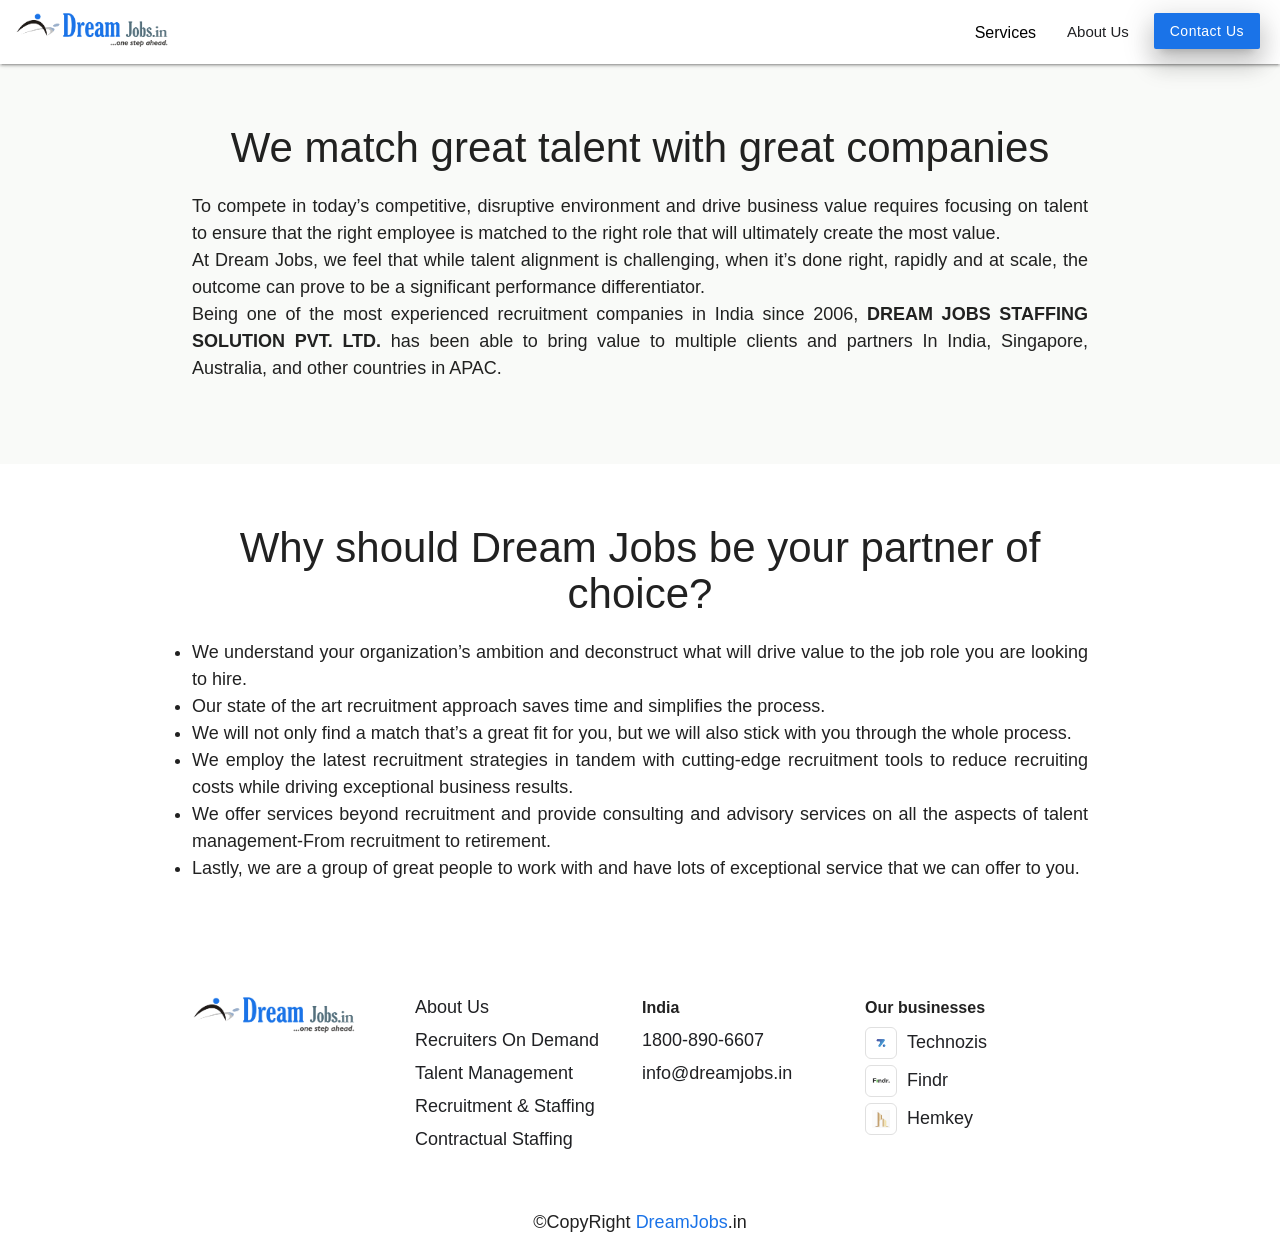
<file: about-us.html>
<!doctype html>
<html lang="en">
<head>
  <!--Let browser know website is optimized for mobile-->
  <meta name="viewport" content="width=device-width, initial-scale=1.0"/>	
  <meta charset="UTF-8">
  <link rel="shortcut icon" type="image/png" href="./images/dream_jobs_favicon.png">
  <link rel="stylesheet" href="./css/materialize.min.css">
  <!-- <link rel="stylesheet" href="./css/main.css"> -->
  <!-- Compiled and minified JavaScript -->
  <script src="./js/materialize.min.js"></script>

  <link href="https://fonts.googleapis.com/icon?family=Material+Icons" rel="stylesheet">
  <link href="https://fonts.googleapis.com/css2?family=Lato&family=Noto+Sans+JP&family=Open+Sans&display=swap" rel="stylesheet">
 
  <script type="text/javascript" src="./js/typewriter.js"></script>
  <script type="text/javascript" src="./js/particles.min.js"></script>
  <link rel="stylesheet" href="./css/aos.css">
  <script src="./js/aos.js"></script>


           
  <title>DreamJobs.in</title>
</head>

<body>
<header>
		  <nav class="header-fixed">
        <div class="nav-wrapper white">
          <a href="index.html" class="brand-logo-label">
<!--             <i class="material-icons" style="font-size: 40px;">how_to_reg</i>
            <span style="color: #1a73e8;">right</span>hyre -->
            <img src="./images/dream_jobs_logo.png" style="height: 40px; margin-top: 10px" alt="dream jobs.in brand logo">
          </a>
		      
          <a href="#" data-target="mobile-demo" class="sidenav-trigger">
		        <i class="material-icons" style="color:black;">menu</i>
          </a>
		      
          <div class="right" style="display: -webkit-inline-box!important;">
			      <ul class="hide-on-med-and-down">
                <div class="dropdown">
                  <button class="dropbtn">Services
                  </button>
                  <div class="dropdownContent">
                    <div class="menu menu--adsila">
                      <a class="menu__item" href="index.html?slide=1">
                        <span class="menu__item-name">Recruiters On Demand</span>
                        <span class="menu__item-label">Unlimited recruitments with on demand recruiters.</span>
                      </a>
                      <a class="menu__item" href="index.html?slide=2">
                        <span class="menu__item-name">Talent Management</span>
                        <span class="menu__item-label">Hire, manage, develop, and retain talented employees.</span>
                      </a>
                      <a class="menu__item" href="index.html?slide=3">
                        <span class="menu__item-name">Recruitment & Staffing</span>
                        <span class="menu__item-label">We find and hire the best talent for you.</span>
                      </a>
                      <a class="menu__item" href="index.html?slide=4">
                        <span class="menu__item-name">Contractual Staffing</span>
                        <span class="menu__item-label">Outsource the job or the whole project to our team.</span>
                      </a>
                    </div>
                  </div>
                </div> 
				        <li><a href="about-us.html" class="header-label">About Us</a></li>
			      </ul>
			      <a class="btn waves-effect waves-light z-depth-4 white-text modal-trigger" style="background: #1a73e8!important; margin:5px 20px 10px 10px; text-transform: unset;" href="#contactmodal">Contact Us</a>
		  	  </div>
		    </div>
		  </nav>
		  <div class="sidenav" id="mobile-demo">
        <a href="index.html" class="brand-logo-label" style="margin-left: 1.5em; margin-top:20px;"><img src="./images/dream_jobs_logo.png" style="height: 40px;" alt="dream jobs.in brand logo">
        <ul>
          <li style="right: 0; text-align: right; position: absolute; margin-top: -150px;"><a id="close-side-nav" class="sidenav-close">X</a></li>
          <li>
            <a href="index.html?slide=1">Recruiters On Demand
            </a>
          </li>
          <li>
            <a href="index.html?slide=2">Talent Management Services
            </a>
          </li>
          <li>
            <a href="index.html?slide=3">Recruitment & Staffing
            </a>
          </li>
          <li>
            <a href="index.html?slide=4">Contractual Staffing
            </a>
          </li>
			  </ul>
      </div>
</header>      
<main>

  <div class="content" style="padding-top:64px;">

  <div id="contactmodal" class="modal">
    <div class="modal-content center">
      <h5>Contact <span style="color: #1a73e8;">Dream</span><span style="color: #546e7a;">Jobs.in</span> at </h5>
      <h6>India</h6>
      <a href="tel:+9118008906607">1800-890-6607</a><br>
      <a href="mailto:info@dreamjobs.in">info@dreamjobs.in</a>
    </div>
    <div class="modal-footer">
      <a href="#!" class="modal-close waves-effect waves-green btn-flat">Close</a>
    </div>
  </div>

    <section class="wrapper on-demand-recruiter-advise" style="background-color: #f9faf8;" data-section-name="on-demand-recruiter-advise">
      <div class="center" style="padding-top: 2%; padding-bottom: 5%;" data-aos="fade-up">
          <div style="text-align: center; padding-left: 15%; padding-right: 15%">
            <h2 id="headerContent">We match great talent with great companies</h2>
            <p style="text-align: justify;">To compete in today’s competitive, disruptive environment and drive business value requires focusing on talent to ensure that the right employee is matched to the right role that will ultimately create the most value.<br>At Dream Jobs, we feel that while talent alignment is challenging, when it’s done right, rapidly and at scale, the outcome can prove to be a significant performance differentiator.<br>Being one of the most experienced recruitment companies in India since 2006, <b>DREAM JOBS STAFFING SOLUTION PVT. LTD.</b> has been able to bring value to multiple clients and partners In India, Singapore, Australia, and other countries in APAC.</p>                    
          </div>
      </div>
    </section>

    <section class="wrapper on-demand-recruiter-advise" data-section-name="on-demand-recruiter-advise">
      <div class="center" style="padding-top: 2%; padding-bottom: 5%;" data-aos="fade-up">     
          <div style="text-align: center; padding-left: 15%; padding-right: 15%">
            <h2 id="headerContent">Why should Dream Jobs be your partner of choice?</h2>
            <ul style="text-align: justify;">
                <li style="list-style-type: disc;">We understand your organization’s ambition and deconstruct what will drive value to the job role you are looking to hire.</li>
                <li style="list-style-type: disc;">Our state of the art recruitment approach saves time and simplifies the process.</li>
                <li style="list-style-type: disc;">We will not only find a match that’s a great fit for you, but we will also stick with you through the whole process.</li>
                <li style="list-style-type: disc;">We employ the latest recruitment strategies in tandem with cutting-edge recruitment tools to reduce recruiting costs while driving exceptional business results.</li>
                <li style="list-style-type: disc;">We offer services beyond recruitment and provide consulting and advisory services on all the aspects of talent management-From recruitment to retirement.</li>
                <li style="list-style-type: disc;">Lastly, we are a group of great people to work with and have lots of exceptional service that we can offer to you.</li>
            </ul>
            </p>                    
          </div>
      </div>
    </section>

</div>        

</main>
<footer>
  <div class="container" style="max-width: 95%;">
  <div class="row footer-flex">

    <!-- Logo -->
    <div class="footer-block">
      <a href="index.html">
        <img src="./images/dream_jobs_logo.png" alt="Dream Jobs Logo" style="width:170px;">
      </a>
    </div>
    
    <div class="footer-block">
      <ul>
        <li><a href="about-us.html">About Us</a></li>
        
        <li><a href="index.html?slide=1" class="header-label">Recruiters On Demand</a></li>
        <li><a href="index.html?slide=2" class="header-label">Talent Management</a></li>
        <li><a href="index.html?slide=3" class="header-label">Recruitment & Staffing</a></li>
        <li><a href="index.html?slide=4" class="header-label">Contractual Staffing</a></li>
      </ul>
    </div>

    <!-- India -->
    <div class="footer-block">
      <ul>
        <li><b>India</b></li>
        <li><a href="tel:+9118008906607">1800-890-6607</a></li>
        <li><a href="mailto:info@dreamjobs.in">info@dreamjobs.in</a></li>
        
      </ul>
    </div>

    <!-- Companies (RIGHT SIDE CLEAN) -->
    <div class="footer-block">
      <ul>
        <li><b>Our businesses</b></li>
        <li class="company">
  <a href="https://technozis.com" target="_blank">
    <img src="./images/technozis_logo.png" alt="Technozis Logo">
    <span>Technozis</span>
  </a>
</li>

<li class="company">
  <a href="https://findr.ae/" target="_blank">
    <img src="./images/findr_logo.jpeg" alt="Findr Logo">
    <span>Findr</span>
  </a>
</li>

        <li class="company">
  <a href="https://www.hemkey.com/" target="_blank">
    <img src="./images/hemkey-icon-logo.png" alt="Hemkey Logo">
    <span>Hemkey</span>
  </a>
</li>

      </ul>
    </div>

  </div>
</div>

      <!-- Spacer (IMPORTANT for symmetry) -->
      <div class="col l2 hide-on-small-only"></div>

    </div>
  </div>

  <div class="footer-copyright">
    <div class="container center-align">
      ©CopyRight <span style="color:#1a73e8;">DreamJobs</span>.in
    </div>
  </div>
</footer> 
<script>


	document.addEventListener('DOMContentLoaded', function() {
	    var sidenavElement = document.querySelectorAll('.sidenav');
	    var sidenavInstance = M.Sidenav.init(sidenavElement, {});
      var modalElement = document.querySelectorAll('.modal');
      var modalInstance = M.Modal.init(modalElement, {});

      AOS.init({
        duration: 1200,
        anchorPlacement: 'center-center',
        mirror: true
      });
  	});

</script>
</body>
</html>
<style type="text/css">

  body{
    font-family: 'Lato', 'Noto Sans JP', 'Open Sans' sans-serif;
    font-size: 18px;
  }

  h2{
    font-size: 42px;
    font-weight: 450;
  }


  .header-label{
    color: #202124 !important;
  }
  .header-label-active{
    border-bottom: 3px solid #1a73e8;
  }
  .header-fixed{
    position: fixed;
    top:0;
    z-index: 999;
  }
  .brand-logo-label{
      font-size: 16px;
      font-weight: 700;
      font-family: monaco, consolas, "Andale Mono", "DejaVu Sans Mono", monospace;
      color: #546e7a !important;
      display: -webkit-inline-box;
  }
  @media screen and (min-width: 1000px) {
    .brand-logo-label {
      margin-left: 15px;
      font-size: 24px;
    }
  }
  @media screen and (min-width: 1200px) {
    .flex{
      min-height: 550px;
    }
  }

  @media screen and (max-width: 1000px){
    .content{
      overflow-x: hidden;
    }
  }


  .flex {
    display: -webkit-box;
    display: -webkit-flex;
    display: -ms-flexbox;
    display: flex;
    margin-right: 0px;
    margin-left: 0px;
    -webkit-box-pack: start;
    -webkit-justify-content: flex-start;
    -ms-flex-pack: start;
    justify-content: flex-start;
    -webkit-flex-wrap: wrap;
    -ms-flex-wrap: wrap;
    flex-wrap: wrap;
    -webkit-box-align: start;
    -webkit-align-items: flex-start;
    -ms-flex-align: start;
    align-items: flex-start;
    text-align: left;
  }
  .wrapper {
    position: relative;
    display: block;
    width: 100%;
    min-height: 15px;
    margin-right: auto;
    margin-left: auto;
    -webkit-box-pack: center;
    -webkit-justify-content: center;
    -ms-flex-pack: center;
    justify-content: center;
    -webkit-flex-wrap: wrap;
    -ms-flex-wrap: wrap;
    flex-wrap: wrap;
  }

  .containercenter {
    height: 90vh;
    display: flex;
    justify-content: center;
    align-items: center;
    flex-direction: column;
  }

  .center {
    justify-content: center;
    align-items: center;
  }

  .centerhalf {
    justify-content: center;
  }
  .col-33 {
    width: 33.333%;
    min-height: 15px;
    padding-right: 15px;
    padding-left: 15px;
    text-align: center;
  }

  .col-33h3 {
    font-size: 44px;
  }

  .col-33h3 {
    margin-bottom: 0px;
  }

  .col-50 {
    width: 50%;
    min-height: 15px;
    text-align: center;
  }

  .col-50padding{
    padding-right: 15px;
    padding-left: 15px;
  }

  .col-50text {
    text-align: left;
    padding: 0 10%;
  }

  .col-50text h3 {
    font-size:28px;
  }

  @media screen and (max-width: 600px) { 
   .col-33 {
      width: 100%;
      margin: 25px 0;
  }
    
    .col-50 {
      width:100%;
    }
    
    .order1 {
      order:1;
    }
    
    .order2 {
      order:2;
    }
    
    .col-50text {
      padding:1%;
    }

    body{
      font-size: 16px;
    }

    h2{
      font-size: 33px;
      font-weight: 450;
    }
  }

  .centertext h1 {
    font-size: 64px;
    margin: 0px;
  }

  .typed-cursor {
    color: #00d97e;
  }

  .centertext2 {
    color: #6c777d;
    line-height: 1.5em;
    font-size: 1.125em;
  }
.dropdownContent a:hover{
  background-color: white;
}

.dropdown {
  float: left;
  overflow: hidden;
}

.dropdown .dropbtn {
  font-size: 16px;  
  border: none;
  outline: none;
  color: black;
  padding: 14px 16px;
  background-color: inherit;
  font-family: inherit;
  margin: 0;
}

.dropdown:hover {
  background-color: #ddd;
}

.dropdownContent {
  display: none;
  position: absolute;
  color: black;
  background-color: white;
  min-width: 160px;
  box-shadow: 0px 16px 16px 16px rgba(0,0,0,0.2);
  z-index: 1;
  margin-left: -400px;
}

.dropdownContent a {
  float: none;
  color: black;
  padding: 12px 16px;
  text-decoration: none;
  display: block;
  text-align: left;
}
footer ul {
  padding: 0;
  margin: 0;
}

footer li {
  list-style: none;
  margin-bottom: 8px;
  font-weight: 400;
}

footer b {
  font-weight: 600;
  font-size: 16px;
}

footer a {
  color: #202124;
  text-decoration: none;
}

footer a:hover {
  color: #1a73e8;
}
.footer-flex {
  display: flex;
  justify-content: space-between;
  align-items: flex-start;
  gap: 40px;
  padding: 30px 0;
  flex-wrap: wrap;
}

.footer-block {
  min-width: 180px;
}

.footer-block ul {
  padding: 0;
  margin: 0;
}

.footer-block li {
  list-style: none;
  margin-bottom: 6px;
}

.company a {
  display: flex;
  align-items: center;
  font-family: inherit;
  gap: 10px;
}

.company img {
  width: 32px;
  height: 32px;
  object-fit: contain;

  padding: 6px;                 
  background: #ffffff;          
  border: 1px solid #e0e0e0;    
  border-radius: 6px;           
}
.company {
  margin-bottom: 10px;
}

.company a:hover {
  opacity: 0.7;
  transition: 0.3s;
}
h2{
    font-size: 42px;
    font-weight: 450;
  }
/*nav ul a:hover*/
.dropdown:hover .dropdownContent {
  display: block;
}

.menu {
  position: relative;
  z-index: 10;
}

.menu__item {
  position: relative;
  display: block;
  outline: none;
  margin: 0 0 1.5em;
  line-height: 1;
}

.menu__item-name,
.menu__item-label {
  position: relative;
  display: inline-block;
}

.menu__item-name {
  font-size: 1.25em;
}

.menu__item-label {
  margin: 0 0 0 0.5em;
}


.menu--adsila {
  font-size: 1.15em;
  font-family: 'Nunito', sans-serif;
}

.menu--adsila a {
  color: #272727;
}

.menu--adsila .menu__item {
  margin: 0 0 1em;
}

.menu--adsila .menu__item-name {
  padding: 0 0.35em;
  font-weight: bold;
  line-height: 1.4;
  transition: color 0.5s;
  transition-timing-function: cubic-bezier(0.2,1,0.3,1);
}

.menu--adsila .menu__item-name::before {
  content: '';
  position: absolute;
  z-index: -1;
  width: 100%;
  height: 50%;
  left: 0;
  bottom: 0;
  opacity: 0.3;
  transform: scale3d(0,1,1);
  transform-origin: 0% 50%;
  transition: transform 0.5s;
  transition-timing-function: cubic-bezier(0.2,1,0.3,1);
}

.menu--adsila .menu__item-label {
  font-size: 1em;
  letter-spacing: 0.05em;
  transform: translate3d(-0.5em,0,0);
  transition: transform 0.5s, color 0.5s;
  transition-timing-function: cubic-bezier(0.2,1,0.3,1);
}

.menu--adsila .menu__item-label::before {
  content: '';
  position: absolute;
  z-index: -1;
  width: 25%;
  height: 1px;
  left: 0.05em;
  top: 1.25em;
  opacity: 0.3;
  transform: scale3d(0,1,1);
  transform-origin: 100% 50%;
  transition: transform 0.5s;
  transition-timing-function: cubic-bezier(0.2,1,0.3,1);
}

.menu--adsila .menu__item:nth-child(odd) .menu__item-name::before,
.menu--adsila .menu__item:nth-child(odd) .menu__item-label::before {
  background: #fe628e;
}

.menu--adsila .menu__item:nth-child(even) .menu__item-name::before,
.menu--adsila .menu__item:nth-child(even) .menu__item-label::before  {
  background: #6265fe;
}

/* Hover */

.menu--adsila .menu__item:nth-child(odd):hover,
.menu--adsila .menu__item:nth-child(odd):focus {
  color: #fe628e;
}

.menu--adsila .menu__item:nth-child(even):hover,
.menu--adsila .menu__item:nth-child(even):focus {
  color: #6265fe;
}

.menu--adsila .menu__item:hover .menu__item-name::before,
.menu--adsila .menu__item:focus .menu__item-name::before,
.menu--adsila .menu__item:hover .menu__item-label::before,
.menu--adsila .menu__item:focus .menu__item-label::before {
  transform: scale3d(1,1,1);
}

.menu--adsila .menu__item:hover .menu__item-label,
.menu--adsila .menu__item:focus .menu__item-label {
  transform: translate3d(0,0,0);
}

.menu--adsila .menu__item:hover .menu__item-label::before,
.menu--adsila .menu__item:focus .menu__item-label::before {
  transition-timing-function: ease;
  transform-origin: 0% 50%;
}
</style>
</file>
<file: css/main.css>
<!-- General CSS For Website Start-->
<style>

  html {
    line-height: 1.15;
    -webkit-text-size-adjust: 100%;
  }

  body {
    margin: 0;
  }

  main {
    display: block;
  }

  h1 {
    font-size: 2em;
    margin: 0.67em 0;
  }

  hr {
    box-sizing: content-box;
    height: 0;
    overflow: visible;
  }


  pre {
    font-family: monospace, monospace;
    font-size: 1em;
  }

  a {
    background-color: transparent;
  }

  abbr[title] {
    border-bottom: none;
    text-decoration: underline;
    text-decoration: underline dotted;
  }


  b,
  strong {
    font-weight: bolder;
  }

  code,
  kbd,
  samp {
    font-family: monospace, monospace;
    font-size: 1em;
  }

  small {
    font-size: 80%;
  }

  sub,
  sup {
    font-size: 75%;
    line-height: 0;
    position: relative;
    vertical-align: baseline;
  }

  sub {
    bottom: -0.25em;
  }

  sup {
    top: -0.5em;
  }

  img {
    border-style: none;
  }

  button,
  input,
  optgroup,
  select,
  textarea {
    font-family: inherit;
    font-size: 100%;
    line-height: 1.15;
    margin: 0;
  }

  button,
  input {
    overflow: visible;
  }


  button,
  select {
    text-transform: none;
  }


  button,
  [type="button"],
  [type="reset"],
  [type="submit"] {
    -webkit-appearance: button;
  }

  button::-moz-focus-inner,
  [type="button"]::-moz-focus-inner,
  [type="reset"]::-moz-focus-inner,
  [type="submit"]::-moz-focus-inner {
    border-style: none;
    padding: 0;
  }

  button:-moz-focusring,
  [type="button"]:-moz-focusring,
  [type="reset"]:-moz-focusring,
  [type="submit"]:-moz-focusring {
    outline: 1px dotted ButtonText;
  }

  fieldset {
    padding: 0.35em 0.75em 0.625em;
  }

  legend {
    box-sizing: border-box;
    color: inherit;
    display: table;
    max-width: 100%;
    padding: 0;
    white-space: normal;
  }

  progress {
    vertical-align: baseline;
  }

  textarea {
    overflow: auto;
  }


  [type="checkbox"],
  [type="radio"] {
    box-sizing: border-box;
    padding: 0;
  }

  [type="number"]::-webkit-inner-spin-button,
  [type="number"]::-webkit-outer-spin-button {
    height: auto;
  }


  [type="search"] {
    -webkit-appearance: textfield;
    outline-offset: -2px;
  }

  [type="search"]::-webkit-search-decoration {
    -webkit-appearance: none;
  }


  ::-webkit-file-upload-button {
    -webkit-appearance: button;
    font: inherit;
  }


  details {
    display: block;
  }

  summary {
    display: list-item;
  }

  template {
    display: none;
  }

  [hidden] {
    display: none;
  }


  body,
  button,
  input,
  select,
  optgroup,
  textarea {
    color: #404040;
    /*font-family: rws, roboto, sans-serif;*/
    font-size: 1.3rem;
    line-height: 1.5;
  }


  code,
  kbd,
  tt,
  var {
    font-family: monaco, consolas, "Andale Mono", "DejaVu Sans Mono", monospace;
  }

  ul {
    list-style: disc;
  }

  ol {
    list-style: decimal;
  }

  li > ul,
  li > ol {
    margin-bottom: 0;
    margin-left: 1.5em;
  }

  img {
    height: auto;
    max-width: 100%;
  }

  .flex {
    display: -webkit-box;
    display: -webkit-flex;
    display: -ms-flexbox;
    display: flex;
    margin-right: 0px;
    margin-left: 0px;
    -webkit-box-pack: start;
    -webkit-justify-content: flex-start;
    -ms-flex-pack: start;
    justify-content: flex-start;
    -webkit-flex-wrap: wrap;
    -ms-flex-wrap: wrap;
    flex-wrap: wrap;
    -webkit-box-align: start;
    -webkit-align-items: flex-start;
    -ms-flex-align: start;
    align-items: flex-start;
    text-align: left;
  }
  .wrapper {
    position: relative;
    display: block;
    width: 100%;
    max-width: 1200px;
    min-height: 15px;
    margin-right: auto;
    margin-left: auto;
    -webkit-box-pack: center;
    -webkit-justify-content: center;
    -ms-flex-pack: center;
    justify-content: center;
    -webkit-flex-wrap: wrap;
    -ms-flex-wrap: wrap;
    flex-wrap: wrap;
  }

  .containercenter {
    height: 90vh;
    display: flex;
    justify-content: center;
    align-items: center;
    flex-direction: column;
  }

  .center {
    justify-content: center;
    align-items: center;
  }

  .centerhalf {
    justify-content: center;
  }
  .col-33 {
    width: 33.333%;
    min-height: 15px;
    padding-right: 15px;
    padding-left: 15px;
    text-align: center;
  }

  .col-33h3 {
    font-size: 44px;
  }

  .col-33h3 {
    margin-bottom: 0px;
  }

  .col-50 {
    width: 50%;
    min-height: 15px;
    text-align: center;
  }

  .col-50padding{
    padding-right: 15px;
    padding-left: 15px;
  }

  .col-50text {
    text-align: left;
    padding: 0 10%;
  }

  .col-50text h3 {
    font-size:28px;
  }

  @media screen and (max-width: 600px) { 
   .col-33 {
      width: 100%;
      margin: 25px 0;
  }
    
    .col-50 {
      width:100%;
    }
    
    .order1 {
      order:1;
    }
    
    .order2 {
      order:2;
    }
    
    .col-50text {
      padding:1%;
    }
  }

  .centertext h1 {
    font-size: 64px;
    margin: 0px;
  }

  .typed-cursor {
    color: #00d97e;
  }

  .centertext2 {
    color: #6c777d;
    line-height: 1.5em;
    font-size: 1.125em;
  }



  .purple {
    color: #671e75 !important;
  }
  .green {
    color: #00bf6f !important;
  }
  .blue {
    color: #05467e !important;
  }

  .wrapper1400 {
    max-width: 1400px;
  }



  .button {
    background-color: #00bf6f;
    color: #fff;
    padding: 12px 36px;
    text-decoration: none;
    font-size: .9em;
    font-weight: 500;
  }

  .button:hover {
   background-color:#00d97e;
     color:white;
  }

  .calltoaction {
    text-align: center;
    border-top: 1px solid #D0D2D3;
    padding:100px 0px;
  }

  .centertext{
  }
  .centertext h3 {
    margin-top:0px;
    font-size:30px;
    text-align:center;
  }


  .header-label{
    color: #202124 !important;
  }
  .header-label-active{
    border-bottom: 3px solid #1a73e8;
  }
  .header-fixed{
    position: fixed;
    top:0;
    z-index: 999;
  }
  .brand-logo-label{
      font-size: 16px;
      font-weight: 700;
      font-family: monaco, consolas, "Andale Mono", "DejaVu Sans Mono", monospace;
      color: #546e7a !important;
  }
  @media screen and (min-width: 1000px) {
    .brand-logo-label {
      margin-left: 15px;
      font-size: 24px;
    }
  }

  i.icon-gold {
    color: yellow;
}

  .selected_chip{
    color: #fff!important;
    background-color: #039be5 !important;
  }

</style>
<!-- General CSS For Website End-->
</file>
